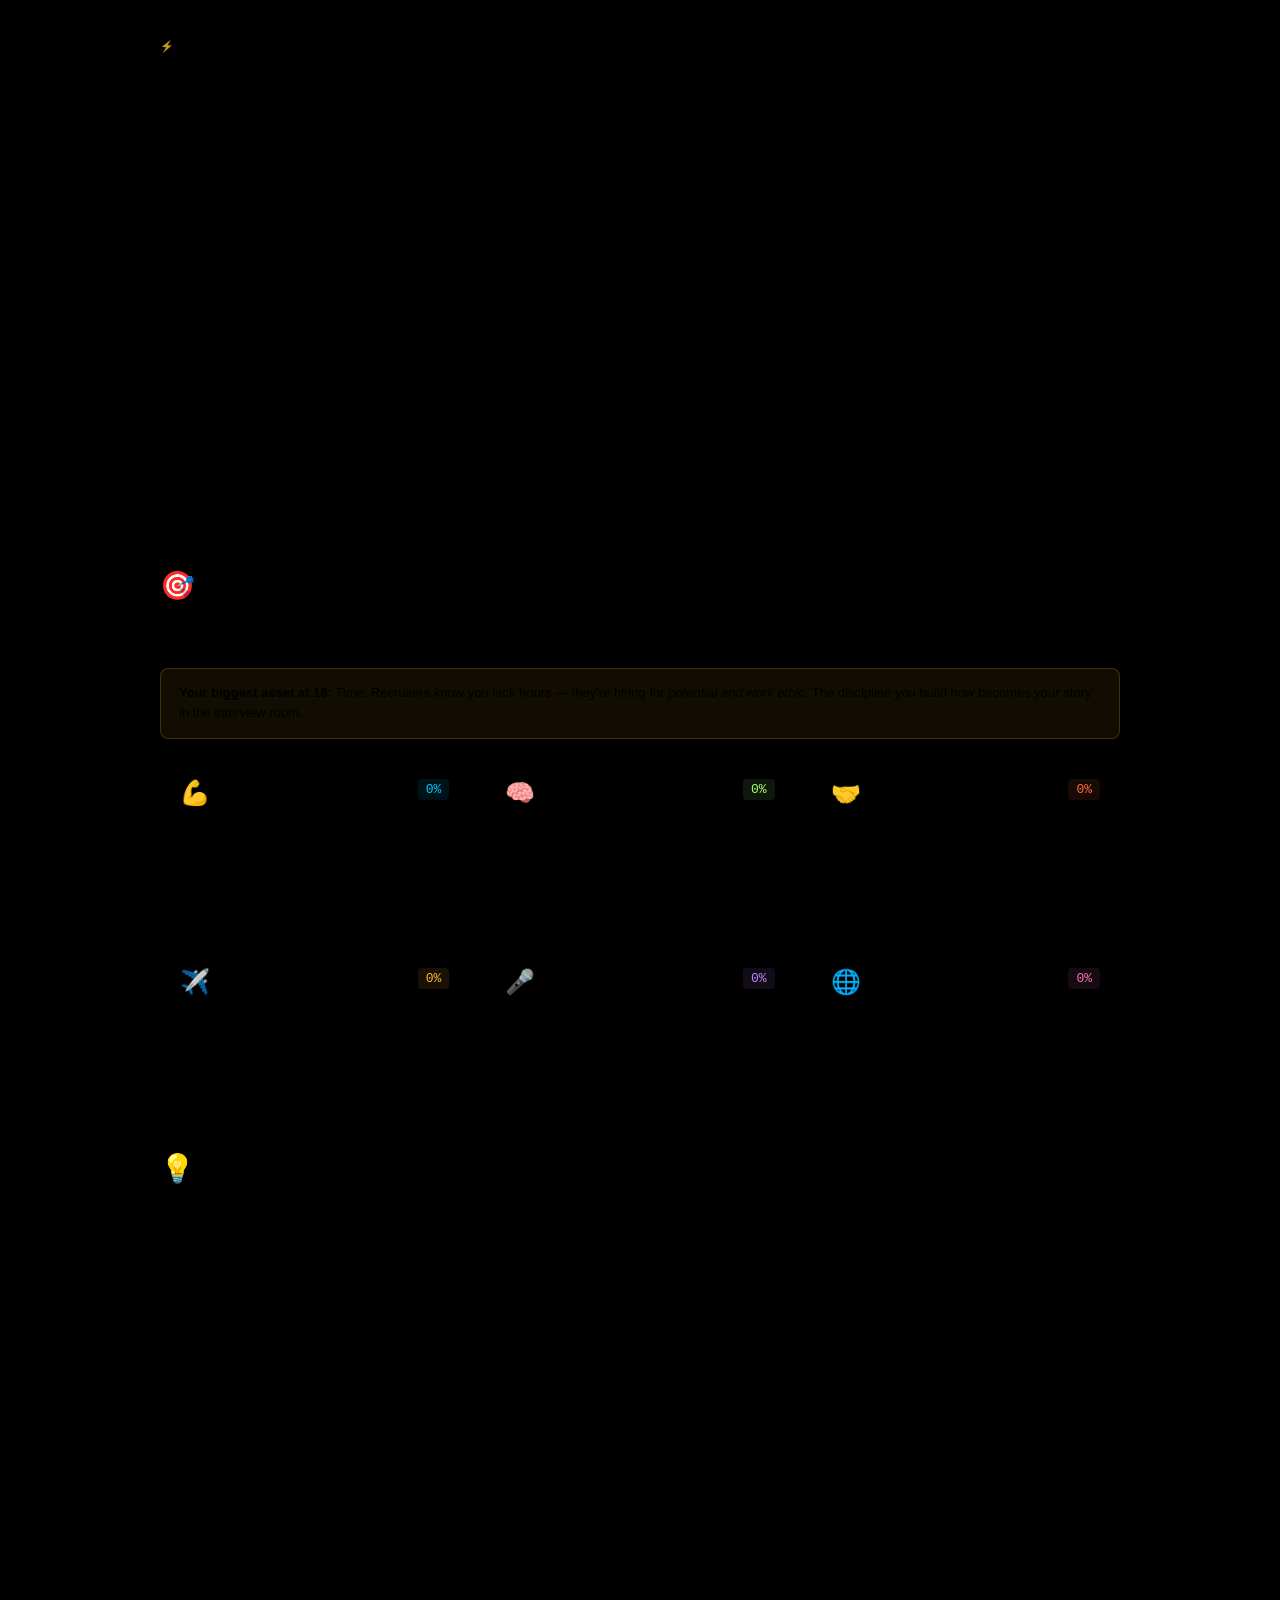
<file: index.html>
<!DOCTYPE html>

<html lang="en">
<head>
<meta charset="UTF-8">
<meta name="viewport" content="width=device-width, initial-scale=1.0">
<title>Airline Selection Prep — Cadet Tracker</title>
<style>
  @import url('https://fonts.googleapis.com/css2?family=Bebas+Neue&family=DM+Sans:wght@300;400;500;600&family=DM+Mono:wght@400;500&display=swap');

html { background: #000000; }

:root {
–bg: #000000;
–surface: #0c0e12;
–surface2: #111418;
–border: #1a1e28;
–accent: #00d4ff;
–accent2: #ff5c1a;
–accent3: #7dff5a;
–text: #f0f2f8;
–muted: #4a5265;
–warn: #ffbe00;
}

- { box-sizing: border-box; margin: 0; padding: 0; }

body {
background: var(–bg);
color: var(–text);
font-family: ‘DM Sans’, -apple-system, BlinkMacSystemFont, ‘Segoe UI’, sans-serif;
font-weight: 300;
min-height: 100vh;
overflow-x: hidden;
}

/* BG grid — subtler on true black */
body::before {
content: ‘’;
position: fixed;
inset: 0;
background-image:
linear-gradient(rgba(0,212,255,0.025) 1px, transparent 1px),
linear-gradient(90deg, rgba(0,212,255,0.025) 1px, transparent 1px);
background-size: 44px 44px;
pointer-events: none;
z-index: 0;
}

.container {
position: relative;
z-index: 1;
max-width: 960px;
margin: 0 auto;
padding: 32px 20px 80px;
}

/* Header */
header {
margin-bottom: 48px;
}

.header-tag {
font-family: ‘DM Mono’, monospace;
font-size: 11px;
letter-spacing: 0.18em;
color: var(–accent);
text-transform: uppercase;
margin-bottom: 8px;
opacity: 0.8;
}

h1 {
font-family: ‘Bebas Neue’, sans-serif;
font-size: clamp(52px, 10vw, 88px);
line-height: 0.9;
letter-spacing: 0.02em;
color: var(–text);
margin-bottom: 16px;
}

h1 span {
color: var(–accent);
display: block;
}

.header-sub {
font-size: 14px;
color: var(–muted);
max-width: 520px;
line-height: 1.6;
}

/* Stats bar */
.stats-bar {
display: grid;
grid-template-columns: repeat(4, 1fr);
gap: 12px;
margin-bottom: 40px;
}

.stat-box {
background: var(–surface);
border: 1px solid var(–border);
border-radius: 8px;
padding: 16px;
text-align: center;
position: relative;
overflow: hidden;
}

.stat-box::before {
content: ‘’;
position: absolute;
top: 0; left: 0; right: 0;
height: 2px;
background: var(–accent);
}

.stat-num {
font-family: ‘Bebas Neue’, sans-serif;
font-size: 36px;
color: var(–accent);
line-height: 1;
margin-bottom: 4px;
}

.stat-label {
font-size: 10px;
letter-spacing: 0.1em;
text-transform: uppercase;
color: var(–muted);
}

/* Tabs */
.tabs {
display: flex;
gap: 4px;
margin-bottom: 32px;
border-bottom: 1px solid var(–border);
padding-bottom: 0;
overflow-x: auto;
scrollbar-width: none;
}

.tab-btn {
background: none;
border: none;
color: var(–muted);
font-family: ‘DM Sans’, sans-serif;
font-size: 13px;
font-weight: 500;
letter-spacing: 0.05em;
padding: 10px 18px;
cursor: pointer;
white-space: nowrap;
border-bottom: 2px solid transparent;
margin-bottom: -1px;
transition: all 0.2s;
}

.tab-btn:hover { color: var(–text); }

.tab-btn.active {
color: var(–accent);
border-bottom-color: var(–accent);
}

.tab-panel { display: none; }
.tab-panel.active { display: block; }

/* Section title */
.section-header {
display: flex;
align-items: flex-start;
gap: 16px;
margin-bottom: 24px;
}

.section-icon {
font-size: 28px;
line-height: 1;
margin-top: 2px;
}

.section-title {
font-family: ‘Bebas Neue’, sans-serif;
font-size: 28px;
letter-spacing: 0.04em;
color: var(–text);
margin-bottom: 4px;
}

.section-desc {
font-size: 13px;
color: var(–muted);
line-height: 1.5;
}

/* Pillar cards */
.pillars {
display: grid;
grid-template-columns: repeat(auto-fill, minmax(280px, 1fr));
gap: 16px;
margin-bottom: 32px;
}

.pillar-card {
background: var(–surface);
border: 1px solid var(–border);
border-radius: 10px;
padding: 20px;
cursor: pointer;
transition: all 0.2s;
position: relative;
overflow: hidden;
}

.pillar-card:hover {
border-color: var(–accent);
transform: translateY(-2px);
}

.pillar-card::after {
content: ‘’;
position: absolute;
bottom: 0; left: 0; right: 0;
height: 3px;
background: var(–card-color, var(–accent));
transform: scaleX(var(–progress, 0));
transform-origin: left;
transition: transform 0.4s ease;
}

.pillar-top {
display: flex;
justify-content: space-between;
align-items: flex-start;
margin-bottom: 12px;
}

.pillar-emoji { font-size: 24px; }

.pillar-pct {
font-family: ‘DM Mono’, monospace;
font-size: 13px;
color: var(–card-color, var(–accent));
background: rgba(0,198,255,0.08);
padding: 3px 8px;
border-radius: 4px;
}

.pillar-name {
font-weight: 600;
font-size: 15px;
margin-bottom: 4px;
}

.pillar-sub {
font-size: 12px;
color: var(–muted);
line-height: 1.5;
margin-bottom: 14px;
}

.pillar-bar {
height: 4px;
background: var(–border);
border-radius: 2px;
overflow: hidden;
}

.pillar-bar-fill {
height: 100%;
background: var(–card-color, var(–accent));
border-radius: 2px;
transition: width 0.5s ease;
}

/* Task list */
.task-section {
background: var(–surface);
border: 1px solid var(–border);
border-radius: 10px;
overflow: hidden;
margin-bottom: 20px;
}

.task-section-header {
padding: 14px 20px;
background: var(–surface2);
border-bottom: 1px solid var(–border);
display: flex;
align-items: center;
gap: 10px;
font-size: 12px;
font-weight: 600;
letter-spacing: 0.08em;
text-transform: uppercase;
color: var(–muted);
}

.task-section-header span:first-child { font-size: 16px; }

.task-item {
display: flex;
align-items: flex-start;
gap: 14px;
padding: 14px 20px;
border-bottom: 1px solid var(–border);
transition: background 0.15s;
cursor: pointer;
}

.task-item:last-child { border-bottom: none; }
.task-item:hover { background: var(–surface2); }

.task-check {
width: 20px;
height: 20px;
border: 2px solid var(–border);
border-radius: 4px;
flex-shrink: 0;
margin-top: 1px;
display: flex;
align-items: center;
justify-content: center;
transition: all 0.2s;
font-size: 11px;
}

.task-item.done .task-check {
background: var(–accent3);
border-color: var(–accent3);
color: #000;
}

.task-item.done .task-text { text-decoration: line-through; opacity: 0.45; }

.task-text {
flex: 1;
font-size: 14px;
line-height: 1.5;
}

.task-tag {
font-size: 10px;
padding: 2px 7px;
border-radius: 3px;
font-family: ‘DM Mono’, monospace;
letter-spacing: 0.05em;
white-space: nowrap;
margin-top: 2px;
}

.tag-daily { background: rgba(0,198,255,0.12); color: var(–accent); }
.tag-weekly { background: rgba(255,107,53,0.12); color: var(–accent2); }
.tag-ongoing { background: rgba(168,255,120,0.12); color: var(–accent3); }
.tag-prep { background: rgba(255,184,48,0.12); color: var(–warn); }

/* Progress ring */
.ring-container {
display: flex;
align-items: center;
justify-content: center;
margin-bottom: 32px;
gap: 48px;
flex-wrap: wrap;
}

.ring-wrap { text-align: center; }

svg.ring { transform: rotate(-90deg); }

.ring-label {
font-family: ‘Bebas Neue’, sans-serif;
font-size: 22px;
color: var(–text);
margin-top: 8px;
}

.ring-sub {
font-size: 11px;
color: var(–muted);
letter-spacing: 0.06em;
}

/* Journal */
.journal-wrap {
display: grid;
grid-template-columns: 1fr 1fr;
gap: 16px;
margin-bottom: 20px;
}

@media (max-width: 600px) {
.journal-wrap { grid-template-columns: 1fr; }
.stats-bar { grid-template-columns: repeat(2, 1fr); }
.ring-container { gap: 24px; }
}

.journal-card {
background: var(–surface);
border: 1px solid var(–border);
border-radius: 10px;
padding: 20px;
}

.journal-card h3 {
font-size: 12px;
letter-spacing: 0.1em;
text-transform: uppercase;
color: var(–muted);
margin-bottom: 12px;
font-weight: 600;
}

.journal-input {
width: 100%;
background: var(–surface2);
border: 1px solid var(–border);
border-radius: 6px;
color: var(–text);
font-family: ‘DM Sans’, sans-serif;
font-size: 13px;
padding: 10px 12px;
resize: none;
outline: none;
line-height: 1.5;
transition: border-color 0.2s;
}

.journal-input:focus { border-color: var(–accent); }

.btn {
background: var(–accent);
color: #000;
border: none;
border-radius: 6px;
font-family: ‘DM Sans’, sans-serif;
font-weight: 600;
font-size: 13px;
padding: 8px 18px;
cursor: pointer;
margin-top: 10px;
transition: opacity 0.2s;
}

.btn:hover { opacity: 0.85; }

.btn-ghost {
background: none;
border: 1px solid var(–border);
color: var(–muted);
border-radius: 6px;
font-family: ‘DM Sans’, sans-serif;
font-size: 12px;
padding: 7px 14px;
cursor: pointer;
transition: all 0.2s;
}

.btn-ghost:hover { border-color: var(–accent); color: var(–accent); }

/* Log entries */
.log-entry {
border-left: 2px solid var(–border);
padding: 10px 14px;
margin-bottom: 10px;
font-size: 13px;
line-height: 1.5;
color: var(–text);
opacity: 0.8;
}

.log-date {
font-family: ‘DM Mono’, monospace;
font-size: 10px;
color: var(–muted);
margin-bottom: 4px;
letter-spacing: 0.05em;
}

/* Roadmap */
.roadmap {
position: relative;
padding-left: 32px;
}

.roadmap::before {
content: ‘’;
position: absolute;
left: 8px;
top: 8px;
bottom: 8px;
width: 2px;
background: linear-gradient(to bottom, var(–accent), var(–accent2), var(–border));
}

.road-item {
position: relative;
margin-bottom: 28px;
}

.road-dot {
position: absolute;
left: -28px;
top: 4px;
width: 14px;
height: 14px;
border-radius: 50%;
border: 2px solid var(–accent);
background: var(–bg);
transition: background 0.2s;
}

.road-item.done .road-dot {
background: var(–accent3);
border-color: var(–accent3);
}

.road-item.active .road-dot {
background: var(–accent);
box-shadow: 0 0 12px var(–accent);
}

.road-phase {
font-family: ‘DM Mono’, monospace;
font-size: 10px;
color: var(–accent);
letter-spacing: 0.1em;
text-transform: uppercase;
margin-bottom: 4px;
}

.road-title {
font-weight: 600;
font-size: 15px;
margin-bottom: 4px;
}

.road-desc {
font-size: 13px;
color: var(–muted);
line-height: 1.5;
}

/* Insight cards */
.insight-grid {
display: grid;
grid-template-columns: repeat(auto-fill, minmax(260px, 1fr));
gap: 14px;
margin-bottom: 24px;
}

.insight-card {
background: var(–surface);
border: 1px solid var(–border);
border-radius: 10px;
padding: 18px;
border-left: 3px solid var(–card-color, var(–accent));
}

.insight-card h4 {
font-size: 13px;
font-weight: 600;
margin-bottom: 6px;
color: var(–card-color, var(–accent));
}

.insight-card p {
font-size: 12px;
color: var(–muted);
line-height: 1.6;
}

/* Streak */
.streak-grid {
display: flex;
flex-wrap: wrap;
gap: 4px;
margin-top: 8px;
}

.streak-day {
width: 20px;
height: 20px;
border-radius: 3px;
background: var(–surface2);
border: 1px solid var(–border);
cursor: pointer;
transition: background 0.15s;
position: relative;
}

.streak-day.filled {
background: var(–accent);
border-color: var(–accent);
opacity: 0.95;
}

.streak-day.partial {
background: rgba(0,212,255,0.28);
border-color: rgba(0,212,255,0.4);
}

.streak-day.future {
opacity: 0.2;
cursor: default;
}

.streak-day.today-dot {
border-color: var(–accent);
box-shadow: 0 0 0 1px var(–accent);
}

.streak-month {
font-family: ‘DM Mono’, monospace;
font-size: 11px;
color: var(–muted);
margin-right: 10px;
width: 28px;
flex-shrink: 0;
display: inline-block;
}

.streak-row {
display: flex;
align-items: flex-start;
margin-bottom: 10px;
}

/* Alert box */
.alert-box {
background: rgba(255,184,48,0.07);
border: 1px solid rgba(255,184,48,0.2);
border-radius: 8px;
padding: 14px 18px;
font-size: 13px;
color: var(–warn);
line-height: 1.6;
margin-bottom: 20px;
}

.alert-box strong { font-weight: 600; }

/* Score tracker */
.score-row {
display: flex;
align-items: center;
gap: 12px;
padding: 10px 0;
border-bottom: 1px solid var(–border);
}

.score-row:last-child { border-bottom: none; }

.score-label { flex: 1; font-size: 13px; }

.score-input {
width: 60px;
background: var(–surface2);
border: 1px solid var(–border);
color: var(–text);
font-family: ‘DM Mono’, monospace;
font-size: 13px;
padding: 5px 8px;
border-radius: 5px;
text-align: center;
outline: none;
}

.score-input:focus { border-color: var(–accent); }

.score-bar {
width: 120px;
height: 6px;
background: var(–border);
border-radius: 3px;
overflow: hidden;
}

.score-fill {
height: 100%;
border-radius: 3px;
transition: width 0.4s;
}

/* Empty state */
.empty { text-align: center; padding: 40px 20px; color: var(–muted); font-size: 13px; }

/* Toast */
.toast {
position: fixed;
bottom: 24px;
right: 24px;
background: var(–surface);
border: 1px solid var(–accent);
border-radius: 8px;
padding: 12px 18px;
font-size: 13px;
color: var(–accent);
z-index: 100;
opacity: 0;
transform: translateY(10px);
transition: all 0.3s;
pointer-events: none;
}

.toast.show { opacity: 1; transform: translateY(0); }

</style>
</head>
<body>

<div class="container">

  <header>
    <div class="header-tag">⚡ Airline Selection Preparation System</div>
    <h1>CLEARED<span>FOR APPROACH</span></h1>
    <p class="header-sub">Your personal roadmap from cadet to airline pilot. Track every pillar. Build the profile recruiters can't ignore.</p>
  </header>

  <div class="stats-bar">
    <div class="stat-box">
      <div class="stat-num" id="stat-days">0</div>
      <div class="stat-label">Day Streak</div>
    </div>
    <div class="stat-box" style="--accent:#a8ff78">
      <div class="stat-num" style="color:var(--accent3)" id="stat-tasks">0</div>
      <div class="stat-label">Tasks Done</div>
    </div>
    <div class="stat-box" style="">
      <div class="stat-num" id="stat-overall">0%</div>
      <div class="stat-label">Overall Progress</div>
    </div>
    <div class="stat-box">
      <div class="stat-num" style="color:var(--accent2)" id="stat-weeks">0</div>
      <div class="stat-label">Weeks Active</div>
    </div>
  </div>

  <div class="tabs">
    <button class="tab-btn active" onclick="showTab('overview')">Overview</button>
    <button class="tab-btn" onclick="showTab('tasks')">Daily Tasks</button>
    <button class="tab-btn" onclick="showTab('knowledge')">Knowledge</button>
    <button class="tab-btn" onclick="showTab('roadmap')">Roadmap</button>
    <button class="tab-btn" onclick="showTab('journal')">Journal</button>
    <button class="tab-btn" onclick="showTab('streak')">Streak</button>
  </div>

  <!-- OVERVIEW -->

  <div class="tab-panel active" id="tab-overview">
    <div class="section-header">
      <div class="section-icon">🎯</div>
      <div>
        <div class="section-title">Your 6 Pillars</div>
        <div class="section-desc">Airline selection is holistic. These are the areas that separate hired cadets from those who wait another year.</div>
      </div>
    </div>

```
<div class="alert-box">
  <strong>Your biggest asset at 18:</strong> Time. Recruiters know you lack hours — they're hiring for <em>potential and work ethic</em>. The discipline you build now becomes your story in the interview room.
</div>

<div class="pillars" id="pillar-grid"></div>

<div class="section-header" style="margin-top:8px">
  <div class="section-icon">💡</div>
  <div>
    <div class="section-title">Why These Matter</div>
  </div>
</div>

<div class="insight-grid" id="insight-grid"></div>
```

  </div>

  <!-- TASKS -->

  <div class="tab-panel" id="tab-tasks">
    <div class="section-header">
      <div class="section-icon">✅</div>
      <div>
        <div class="section-title">Daily & Weekly Actions</div>
        <div class="section-desc">Small consistent actions compound. Check off what you've done today. State resets are manual — reflect before you reset.</div>
      </div>
    </div>

```
<div id="task-list-container"></div>

<div style="text-align:right; margin-top:12px; display:flex; gap:8px; justify-content:flex-end">
  <button class="btn-ghost" onclick="resetTasks()">Reset All</button>
  <button class="btn" onclick="saveTasks()">Save Progress</button>
</div>
```

  </div>

  <!-- KNOWLEDGE -->

  <div class="tab-panel" id="tab-knowledge">
    <div class="section-header">
      <div class="section-icon">📚</div>
      <div>
        <div class="section-title">Interview Knowledge Bank</div>
        <div class="section-desc">Track your confidence across key airline interview topic areas. 0 = haven't started, 100 = interview-ready.</div>
      </div>
    </div>

```
<div class="task-section">
  <div id="knowledge-scores"></div>
</div>

<div style="margin-top:16px; display:flex; gap:8px; justify-content:flex-end">
  <button class="btn" onclick="saveScores()">Save Scores</button>
</div>

<div class="section-header" style="margin-top:32px">
  <div class="section-icon">🗂️</div>
  <div>
    <div class="section-title">Interview Question Bank</div>
    <div class="section-desc">Common airline HR & technical questions. Prepare a structured answer for each.</div>
  </div>
</div>
<div id="qbank"></div>
```

  </div>

  <!-- ROADMAP -->

  <div class="tab-panel" id="tab-roadmap">
    <div class="section-header">
      <div class="section-icon">🗺️</div>
      <div>
        <div class="section-title">12-Month Roadmap</div>
        <div class="section-desc">Phase-by-phase plan from IFR training to airline application. Mark phases complete as you hit them.</div>
      </div>
    </div>

```
<div class="roadmap" id="roadmap-items"></div>
```

  </div>

  <!-- JOURNAL -->

  <div class="tab-panel" id="tab-journal">
    <div class="section-header">
      <div class="section-icon">📓</div>
      <div>
        <div class="section-title">Flight & Growth Journal</div>
        <div class="section-desc">Log lessons learned, flights, CRM moments, decisions. This becomes your interview story bank.</div>
      </div>
    </div>

```
<div class="journal-wrap">
  <div class="journal-card">
    <h3>New Entry</h3>
    <select id="entry-type" style="width:100%;background:var(--surface2);border:1px solid var(--border);color:var(--text);font-family:'DM Sans',sans-serif;font-size:13px;padding:8px 10px;border-radius:6px;outline:none;margin-bottom:10px">
      <option value="flight">✈️ Flight lesson</option>
      <option value="sim">🖥️ Simulator</option>
      <option value="study">📖 Study session</option>
      <option value="crm">🤝 CRM / Teamwork moment</option>
      <option value="decision">⚖️ Decision made</option>
      <option value="reflect">🪞 Reflection</option>
    </select>
    <textarea class="journal-input" id="journal-text" rows="5" placeholder="What happened? What did you learn? How will this make you a better pilot?"></textarea>
    <br>
    <button class="btn" onclick="addJournalEntry()">Log Entry</button>
  </div>
  <div class="journal-card">
    <h3>Interview Story Prompts</h3>
    <div style="font-size:12px;color:var(--muted);line-height:1.8">
      Think through these — they're real interview questions:<br><br>
      ▸ Tell me about a time you made a mistake. What did you do?<br>
      ▸ Describe a situation where you had to work in a team under pressure.<br>
      ▸ When did you have to adapt your plan in flight?<br>
      ▸ Tell me about your greatest aviation challenge so far.<br>
      ▸ Why this airline specifically?<br>
      ▸ Where do you see yourself in 5 years?<br>
      ▸ What non-aviation achievement are you most proud of?
    </div>
  </div>
</div>

<div id="journal-entries"></div>
```

  </div>

  <!-- STREAK -->

  <div class="tab-panel" id="tab-streak">
    <div class="section-header">
      <div class="section-icon">🔥</div>
      <div>
        <div class="section-title">Consistency Tracker</div>
        <div class="section-desc">Click a day to mark it. Green = full day (gym + study + something aviation-related). Partial = at least one habit done. Tracking May → December 2026. Future days are greyed out.</div>
      </div>
    </div>

```
<div id="streak-calendar"></div>
```

  </div>

</div>

<div class="toast" id="toast"></div>

<script>
// ─── DATA ───────────────────────────────────────────────
const PILLARS = [
  {
    id: 'discipline',
    emoji: '💪',
    name: 'Discipline & Fitness',
    sub: 'Physical readiness, routine consistency, mental resilience. Airlines test under stress — your body is part of the package.',
    color: '#00c6ff',
    tasks: ['discipline','fitness']
  },
  {
    id: 'knowledge',
    emoji: '🧠',
    name: 'Technical Knowledge',
    sub: 'ATPL theory kept sharp. System knowledge. Weather. Performance. Navigation. IFR procedures.',
    color: '#a8ff78',
    tasks: ['knowledge']
  },
  {
    id: 'soft',
    emoji: '🤝',
    name: 'CRM & Soft Skills',
    sub: 'Communication, leadership, assertiveness. Airlines care as much about crew resource management as flying skill.',
    color: '#ff6b35',
    tasks: ['crm']
  },
  {
    id: 'research',
    emoji: '✈️',
    name: 'Airline Research',
    sub: 'Know Wizz Air (and others) deeply: fleet, routes, culture, news, business model. Recruiters love prepared candidates.',
    color: '#ffb830',
    tasks: ['research']
  },
  {
    id: 'interview',
    emoji: '🎤',
    name: 'Interview Preparation',
    sub: 'STAR stories, HR questions, motivational answers. Your lack of hours must be offset by exceptional preparation.',
    color: '#c084fc',
    tasks: ['interview']
  },
  {
    id: 'network',
    emoji: '🌐',
    name: 'Network & Exposure',
    sub: 'LinkedIn, aviation forums, simulator sessions, air shows, events. Build your aviation identity early.',
    color: '#f472b6',
    tasks: ['network']
  }
];

const TASK_GROUPS = [
  {
    id: 'discipline',
    icon: '💪',
    title: 'Fitness & Discipline',
    tasks: [
      { id: 't1', text: 'Morning gym / training session completed', tag: 'daily' },
      { id: 't2', text: 'Sleep 7–9 hours (track if needed)', tag: 'daily' },
      { id: 't3', text: 'No alcohol / substances (EASA Class 1 medical standard)', tag: 'daily' },
      { id: 't4', text: 'Healthy nutrition — avoid heavy processed food', tag: 'daily' },
    ]
  },
  {
    id: 'knowledge',
    icon: '🧠',
    title: 'Technical Knowledge',
    tasks: [
      { id: 't5', text: 'Complete at least 20 ATPL practice questions', tag: 'daily' },
      { id: 't6', text: 'Review one aircraft system in depth (MEL, hydraulics, electrics…)', tag: 'daily' },
      { id: 't7', text: 'Study one IFR procedure or plate (SID/STAR/IAP)', tag: 'daily' },
      { id: 't8', text: 'Review one meteorology topic (METAR, TAF, icing, CB…)', tag: 'weekly' },
      { id: 't9', text: 'Read one AAIB/NTSB accident report & extract lessons', tag: 'weekly' },
    ]
  },
  {
    id: 'crm',
    icon: '🤝',
    title: 'CRM & Soft Skills',
    tasks: [
      { id: 't10', text: 'Read or watch something on CRM / human factors', tag: 'weekly' },
      { id: 't11', text: 'Practice one STAR-format answer out loud (record yourself)', tag: 'weekly' },
      { id: 't12', text: 'Reflect on a team interaction — what went well, what didn\'t?', tag: 'weekly' },
      { id: 't13', text: 'Review the Dirty Dozen human factors in aviation', tag: 'ongoing' },
    ]
  },
  {
    id: 'research',
    icon: '✈️',
    title: 'Airline Research',
    tasks: [
      { id: 't14', text: 'Read Wizz Air news / press release / investor update', tag: 'weekly' },
      { id: 't15', text: 'Research one specific route or fleet expansion news', tag: 'weekly' },
      { id: 't16', text: 'Study A320 family overview (Wizz operates A320/A321)', tag: 'ongoing' },
      { id: 't17', text: 'Compare Wizz vs Ryanair vs easyJet culture & model', tag: 'prep' },
    ]
  },
  {
    id: 'interview',
    icon: '🎤',
    title: 'Interview Preparation',
    tasks: [
      { id: 't18', text: 'Prepare or refine one new STAR story from real experience', tag: 'weekly' },
      { id: 't19', text: 'Practice "Why do you want to be a pilot?" out loud', tag: 'weekly' },
      { id: 't20', text: 'Practice "Why Wizz Air?" — research-backed, not generic', tag: 'prep' },
      { id: 't21', text: 'Review COMPASS / airline selection test prep (numerical/verbal)', tag: 'weekly' },
      { id: 't22', text: 'Mock interview with a friend, family, or voice record yourself', tag: 'weekly' },
    ]
  },
  {
    id: 'network',
    icon: '🌐',
    title: 'Network & Exposure',
    tasks: [
      { id: 't23', text: 'Post or engage on LinkedIn about your aviation journey', tag: 'weekly' },
      { id: 't24', text: 'Message one pilot or aviation professional on LinkedIn', tag: 'weekly' },
      { id: 't25', text: 'Join or read PPRuNe / aviation forums for insider knowledge', tag: 'weekly' },
      { id: 't26', text: 'Log any sim session, briefing, or aviation event attended', tag: 'ongoing' },
    ]
  }
];

const KNOWLEDGE_AREAS = [
  { id: 'k1', label: 'Air Law & ATC Procedures', color: '#00c6ff' },
  { id: 'k2', label: 'Aircraft Systems (A320 family)', color: '#a8ff78' },
  { id: 'k3', label: 'IFR Procedures & Charts', color: '#ff6b35' },
  { id: 'k4', label: 'Meteorology (practical)', color: '#ffb830' },
  { id: 'k5', label: 'Performance & Mass & Balance', color: '#c084fc' },
  { id: 'k6', label: 'Navigation & Radio Nav', color: '#f472b6' },
  { id: 'k7', label: 'Human Performance & Limitations', color: '#00c6ff' },
  { id: 'k8', label: 'Flight Planning & Fuel', color: '#a8ff78' },
  { id: 'k9', label: 'CRM Theory', color: '#ff6b35' },
  { id: 'k10', label: 'Airline Interview HR Topics', color: '#ffb830' },
  { id: 'k11', label: 'Wizz Air Company Knowledge', color: '#c084fc' },
  { id: 'k12', label: 'Aptitude Test Skills (numerical/spatial)', color: '#f472b6' },
];

const INTERVIEW_QUESTIONS = [
  { q: "Why do you want to be a commercial pilot?", cat: "Motivation" },
  { q: "Why Wizz Air specifically — not another airline?", cat: "Airline Research" },
  { q: "Tell me about yourself in 2 minutes.", cat: "HR Classic" },
  { q: "Describe a time you made an error. How did you handle it?", cat: "STAR" },
  { q: "What does CRM mean to you in practice?", cat: "CRM" },
  { q: "How do you handle pressure and stress?", cat: "Resilience" },
  { q: "Tell me about a time you disagreed with someone in a team.", cat: "STAR" },
  { q: "What is your greatest weakness?", cat: "Self-Awareness" },
  { q: "Why should we hire you over candidates with more hours?", cat: "Key Question" },
  { q: "Where do you see yourself in 5–10 years?", cat: "Career" },
  { q: "What non-aviation achievement are you most proud of?", cat: "Character" },
  { q: "How do you stay current with aviation developments?", cat: "Initiative" },
];

const ROADMAP_PHASES = [
  {
    phase: 'Phase 1 — NOW',
    title: 'IFR Training + Foundation Building',
    desc: 'Complete IFR flight training. Simultaneously: daily ATPL revision, establish gym habit, start LinkedIn presence, begin airline research journal.',
    status: 'active'
  },
  {
    phase: 'Phase 2 — CPL & Instrument Rating',
    title: 'Obtain CPL/IR + Start Mock Interviews',
    desc: 'Pass CPL skills test. Begin structured mock interview practice. Record yourself on video answering HR questions. Research Wizz Air cadet pathways.',
    status: 'upcoming'
  },
  {
    phase: 'Phase 3 — Type Rating Prep',
    title: 'MCC / JOC + A320 Self-Study',
    desc: 'Complete Multi-Crew Cooperation course. Begin deep-dive into A320 systems (study companion guide). Build hour-by-hour familiarity with FMS, ECAM, automation.',
    status: 'upcoming'
  },
  {
    phase: 'Phase 4 — Application Ready',
    title: 'Polish CV, Logbook & Online Presence',
    desc: 'Professional aviation CV, clean EASA logbook, active LinkedIn. 3 strong STAR stories prepared. Can confidently answer every question in the knowledge bank.',
    status: 'upcoming'
  },
  {
    phase: 'Phase 5 — Selection Process',
    title: 'Apply + COMPASS / ADAPT Aptitude Tests',
    desc: 'Submit applications. Prepare for online aptitude tests (numerical reasoning, spatial awareness, multi-tasking). Know what to expect at assessment day.',
    status: 'upcoming'
  },
  {
    phase: 'Phase 6 — Assessment Day',
    title: 'Interview, Sim Check & Medical',
    desc: 'HR interview + technical knowledge test + simulator assessment. Your preparation from Phase 1–5 pays off here. Stay calm, structured, and genuine.',
    status: 'upcoming'
  }
];

const INSIGHTS = [
  { title: "The Age Narrative", desc: "At 18, your story IS your asset. You started early because you're serious. Frame it: 'I chose to invest in my foundations while building discipline and knowledge others develop later.'", color: '#00c6ff' },
  { title: "CRM Over Hours", desc: "Low-cost carriers like Wizz prioritize crew integration and automation management. A cadet who understands CRM deeply often outperforms a high-hour pilot in their assessment.", color: '#ff6b35' },
  { title: "Airline-Specific Prep", desc: "Generic 'I want to fly' answers fail. Know Wizz Air's fleet (A320ceo/neo/A321XLR), route network, ULCC model, and recent news. Specific knowledge = serious candidate.", color: '#ffb830' },
  { title: "The Gym Is Not Optional", desc: "Airlines run medicals and long-haul rosters. Physical fitness signals self-management, discipline, and stress resilience — all qualities they're screening for.", color: '#a8ff78' },
  { title: "Build Your Story Bank", desc: "Every flight lesson, every mistake, every team project is potential STAR interview material. Journal now so you're not fabricating under pressure in the interview room.", color: '#c084fc' },
  { title: "Study the Accident Reports", desc: "Knowing Tenerife, AF447, or Lion Air 610 in depth shows aviation maturity far beyond your age and hours. Recruiters are genuinely impressed by cadets who study failure.", color: '#f472b6' },
];

// ─── STATE ───────────────────────────────────────────────
let state = loadState();

function loadState() {
  try {
    const s = localStorage.getItem('pilot_prep_v1');
    if (s) return JSON.parse(s);
  } catch(e) {}
  return {
    tasks: {},
    scores: {},
    journal: [],
    streak: {},
    pillarProgress: {},
    roadmap: {},
    startDate: new Date().toISOString()
  };
}

function saveState() {
  try { localStorage.setItem('pilot_prep_v1', JSON.stringify(state)); } catch(e) {}
}

// ─── PILLARS ────────────────────────────────────────────
function renderPillars() {
  const grid = document.getElementById('pillar-grid');
  grid.innerHTML = PILLARS.map(p => {
    const tasks = TASK_GROUPS.find(g => g.id === p.tasks[0]);
    const total = tasks ? tasks.tasks.length : 1;
    const done = tasks ? tasks.tasks.filter(t => state.tasks[t.id]).length : 0;
    const pct = Math.round((done / total) * 100);
    return `
      <div class="pillar-card" style="--card-color:${p.color};--progress:${pct/100}" onclick="showTab('tasks')">
        <div class="pillar-top">
          <div class="pillar-emoji">${p.emoji}</div>
          <div class="pillar-pct" style="background:${p.color}18;color:${p.color}">${pct}%</div>
        </div>
        <div class="pillar-name">${p.name}</div>
        <div class="pillar-sub">${p.sub}</div>
        <div class="pillar-bar"><div class="pillar-bar-fill" style="width:${pct}%;background:${p.color}"></div></div>
      </div>`;
  }).join('');
}

function renderInsights() {
  document.getElementById('insight-grid').innerHTML = INSIGHTS.map(i =>
    `<div class="insight-card" style="--card-color:${i.color}"><h4>${i.title}</h4><p>${i.desc}</p></div>`
  ).join('');
}

// ─── TASKS ──────────────────────────────────────────────
function renderTasks() {
  document.getElementById('task-list-container').innerHTML = TASK_GROUPS.map(g => `
    <div class="task-section">
      <div class="task-section-header"><span>${g.icon}</span><span>${g.title}</span></div>
      ${g.tasks.map(t => {
        const done = !!state.tasks[t.id];
        return `<div class="task-item ${done ? 'done' : ''}" onclick="toggleTask('${t.id}')">
          <div class="task-check">${done ? '✓' : ''}</div>
          <div class="task-text">${t.text}</div>
          <div class="task-tag tag-${t.tag}">${t.tag}</div>
        </div>`;
      }).join('')}
    </div>
  `).join('');
}

function toggleTask(id) {
  state.tasks[id] = !state.tasks[id];
  renderTasks();
  updateStats();
  renderPillars();
  saveState();
}

function saveTasks() { saveState(); toast('Progress saved ✓'); }
function resetTasks() {
  if (!confirm('Reset all task checkboxes? Your journal and scores stay.')) return;
  state.tasks = {};
  renderTasks(); updateStats(); renderPillars();
  saveState(); toast('Tasks reset');
}

// ─── KNOWLEDGE ──────────────────────────────────────────
function renderKnowledge() {
  document.getElementById('knowledge-scores').innerHTML = KNOWLEDGE_AREAS.map(k => {
    const val = state.scores[k.id] || 0;
    return `<div class="score-row">
      <div class="score-label">${k.label}</div>
      <input class="score-input" type="number" min="0" max="100" value="${val}"
        oninput="updateScore('${k.id}', this.value)">
      <div class="score-bar"><div class="score-fill" id="bar-${k.id}" style="width:${val}%;background:${k.color}"></div></div>
    </div>`;
  }).join('');

  document.getElementById('qbank').innerHTML = `<div class="task-section">` +
    INTERVIEW_QUESTIONS.map(q =>
      `<div class="task-item" style="cursor:default">
        <div class="task-tag tag-${q.cat === 'Key Question' ? 'prep' : q.cat === 'STAR' ? 'weekly' : 'daily'}" style="min-width:100px;text-align:center">${q.cat}</div>
        <div class="task-text">${q.q}</div>
      </div>`
    ).join('') + `</div>`;
}

function updateScore(id, val) {
  val = Math.max(0, Math.min(100, parseInt(val) || 0));
  state.scores[id] = val;
  const bar = document.getElementById('bar-' + id);
  if (bar) bar.style.width = val + '%';
}

function saveScores() { saveState(); toast('Scores saved ✓'); }

// ─── ROADMAP ────────────────────────────────────────────
function renderRoadmap() {
  document.getElementById('roadmap-items').innerHTML = ROADMAP_PHASES.map((p, i) => {
    const done = !!state.roadmap['phase_' + i];
    const cls = done ? 'done' : p.status === 'active' ? 'active' : '';
    return `<div class="road-item ${cls}" onclick="togglePhase(${i})">
      <div class="road-dot"></div>
      <div class="road-phase">${p.phase}</div>
      <div class="road-title">${p.title} ${done ? '✓' : ''}</div>
      <div class="road-desc">${p.desc}</div>
    </div>`;
  }).join('');
}

function togglePhase(i) {
  state.roadmap['phase_' + i] = !state.roadmap['phase_' + i];
  renderRoadmap(); saveState();
  toast(state.roadmap['phase_' + i] ? 'Phase marked complete! 🎉' : 'Phase unmarked');
}

// ─── JOURNAL ────────────────────────────────────────────
function renderJournal() {
  const el = document.getElementById('journal-entries');
  if (!state.journal.length) {
    el.innerHTML = '<div class="empty">No entries yet. Your stories are your interview gold — start logging.</div>';
    return;
  }
  el.innerHTML = state.journal.slice().reverse().map(e =>
    `<div class="log-entry">
      <div class="log-date">${e.type.toUpperCase()} · ${e.date}</div>
      ${e.text}
    </div>`
  ).join('');
}

function addJournalEntry() {
  const text = document.getElementById('journal-text').value.trim();
  const type = document.getElementById('entry-type').value;
  if (!text) return;
  state.journal.push({ text, type, date: new Date().toLocaleDateString('en-GB', { day:'2-digit', month:'short', year:'numeric' }) });
  document.getElementById('journal-text').value = '';
  renderJournal(); saveState();
  toast('Entry logged ✓');
}

// ─── STREAK ─────────────────────────────────────────────
function renderStreak() {
  const el = document.getElementById('streak-calendar');
  const today = new Date();
  const YEAR = 2026;
  const START_MONTH = 4; // May
  const END_MONTH = 11;  // December
  const months = [];
  for (let m = START_MONTH; m <= END_MONTH; m++) {
    months.push(new Date(YEAR, m, 1));
  }
  const monthNames = ['Jan','Feb','Mar','Apr','May','Jun','Jul','Aug','Sep','Oct','Nov','Dec'];
  el.innerHTML = months.map(month => {
    const yr = month.getFullYear();
    const mo = month.getMonth();
    const days = new Date(yr, mo + 1, 0).getDate();
    const mLabel = monthNames[mo];
    const isCurrentMonth = today.getFullYear() === yr && today.getMonth() === mo;
    const todayDay = today.getDate();
    const cells = Array.from({ length: days }, (_, i) => {
      const day = i + 1;
      const key = `${yr}-${mo}-${day}`;
      const val = state.streak[key] || 0;
      const isFuture = (yr > today.getFullYear()) ||
        (yr === today.getFullYear() && mo > today.getMonth()) ||
        (isCurrentMonth && day > todayDay);
      const isToday = isCurrentMonth && day === todayDay;
      const clickHandler = isFuture ? '' : `cycleStreak('${key}')`;
      return `<div class="streak-day ${val===2?'filled':val===1?'partial':''} ${isFuture?'future':''} ${isToday?'today-dot':''}"
        onclick="${clickHandler}" title="${mLabel} ${day}"></div>`;
    }).join('');
    return `<div class="streak-row">
      <span class="streak-month" style="${isCurrentMonth?'color:var(--accent);font-weight:600':''}">${mLabel}</span>
      <div style="flex:1"><div style="display:flex;flex-wrap:wrap;gap:3px">${cells}</div></div>
    </div>`;
  }).join('');
}

function cycleStreak(key) {
  const cur = state.streak[key] || 0;
  state.streak[key] = (cur + 1) % 3;
  renderStreak(); updateStats(); saveState();
}

// ─── STATS ──────────────────────────────────────────────
function updateStats() {
  const allTasks = TASK_GROUPS.flatMap(g => g.tasks);
  const done = allTasks.filter(t => state.tasks[t.id]).length;
  document.getElementById('stat-tasks').textContent = done;

  const totalPct = KNOWLEDGE_AREAS.reduce((s, k) => s + (state.scores[k.id] || 0), 0) / KNOWLEDGE_AREAS.length;
  const taskPct = (done / allTasks.length) * 100;
  document.getElementById('stat-overall').textContent = Math.round((totalPct + taskPct) / 2) + '%';

  // Streak count
  const streakFilled = Object.values(state.streak).filter(v => v === 2).length;
  document.getElementById('stat-days').textContent = streakFilled;

  // Weeks active
  const start = new Date(state.startDate);
  const weeks = Math.floor((Date.now() - start) / (7 * 24 * 3600 * 1000));
  document.getElementById('stat-weeks').textContent = Math.max(1, weeks);
}

// ─── TABS ────────────────────────────────────────────────
function showTab(id) {
  document.querySelectorAll('.tab-panel').forEach(p => p.classList.remove('active'));
  document.querySelectorAll('.tab-btn').forEach(b => b.classList.remove('active'));
  document.getElementById('tab-' + id).classList.add('active');
  const btns = document.querySelectorAll('.tab-btn');
  const labels = ['overview','tasks','knowledge','roadmap','journal','streak'];
  btns[labels.indexOf(id)]?.classList.add('active');
}

// ─── TOAST ──────────────────────────────────────────────
function toast(msg) {
  const el = document.getElementById('toast');
  el.textContent = msg;
  el.classList.add('show');
  setTimeout(() => el.classList.remove('show'), 2200);
}

// ─── INIT ────────────────────────────────────────────────
renderPillars();
renderInsights();
renderTasks();
renderKnowledge();
renderRoadmap();
renderJournal();
renderStreak();
updateStats();
</script>

</body>
</html>
</file>
